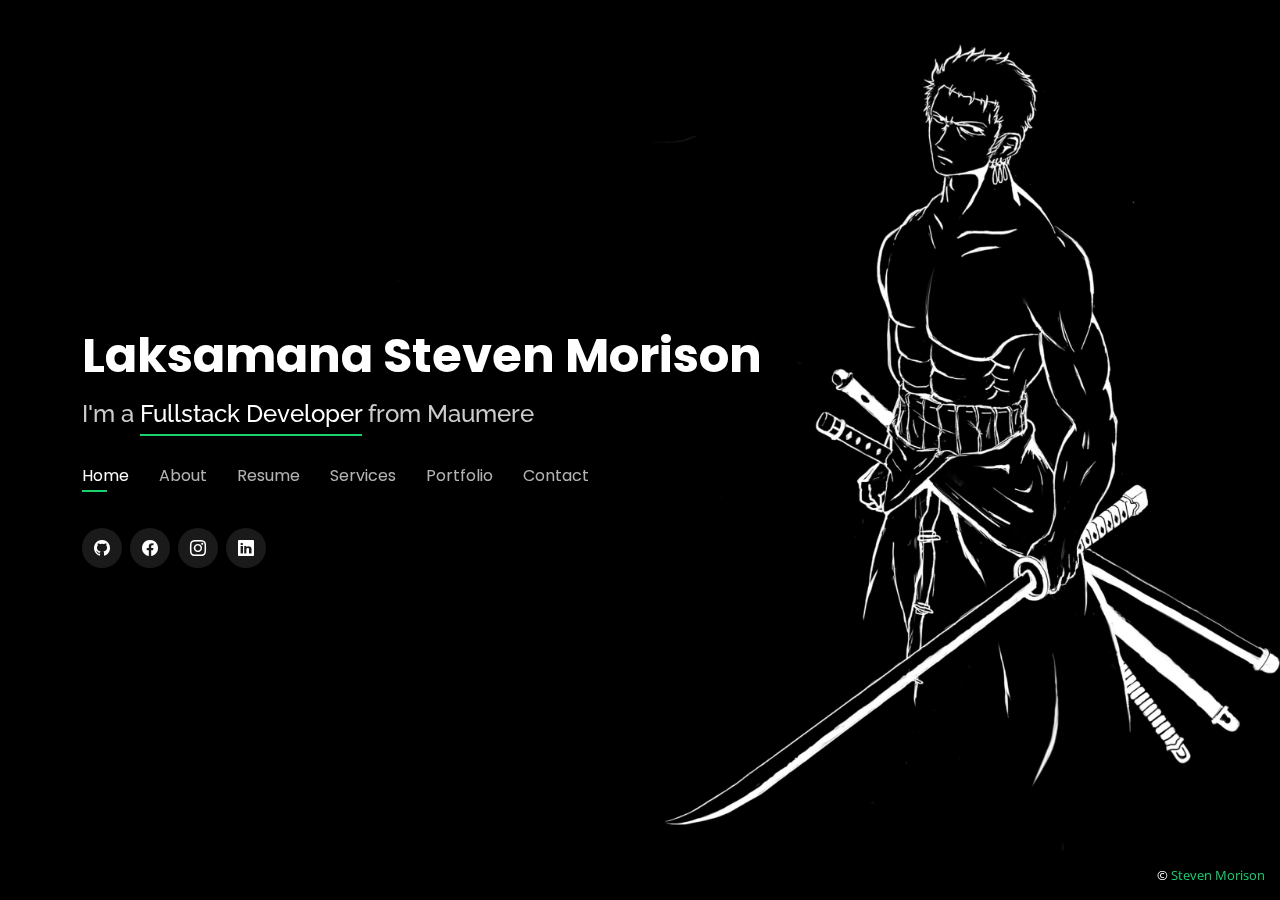
<file: index.html>
<!DOCTYPE html>
<html lang="en">

<head>
  <meta charset="utf-8">
  <meta content="width=device-width, initial-scale=1.0" name="viewport">

  <title>My Personal Portfolio</title>
  <meta content="" name="description">
  <meta content="" name="keywords">

  <!-- Favicons -->
  <link href="assets/img/favicon.png" rel="icon">
  <link href="assets/img/apple-touch-icon.png" rel="apple-touch-icon">

  <!-- Google Fonts -->
  <link href="https://fonts.googleapis.com/css?family=Open+Sans:300,300i,400,400i,600,600i,700,700i|Raleway:300,300i,400,400i,500,500i,600,600i,700,700i|Poppins:300,300i,400,400i,500,500i,600,600i,700,700i" rel="stylesheet">

  <!-- Vendor CSS Files -->
  <link href="assets/vendor/bootstrap/css/bootstrap.min.css" rel="stylesheet">
  <link href="assets/vendor/bootstrap-icons/bootstrap-icons.css" rel="stylesheet">
  <link href="assets/vendor/boxicons/css/boxicons.min.css" rel="stylesheet">
  <link href="assets/vendor/glightbox/css/glightbox.min.css" rel="stylesheet">
  <link href="assets/vendor/remixicon/remixicon.css" rel="stylesheet">
  <link href="assets/vendor/swiper/swiper-bundle.min.css" rel="stylesheet">

  <!-- Template Main CSS File -->
  <link href="assets/css/style.css" rel="stylesheet">
</head>

<body>

  <!-- ======= Header ======= -->
  <header id="header">
    <div class="container">

      <h1><a href="index.html">Laksamana Steven Morison</a></h1>
      <!-- Jika ingin menggunakan logo, gunakan kode di bawah ini -->
      <!-- <a href="index.html" class="mr-auto"><img src="assets/img/logo.png" alt="" class="img-fluid"></a> -->
      <h2>I'm a <span>Fullstack Developer</span> from Maumere</h2>

      <!-- .navbar -->
      <nav id="navbar" class="navbar">
        <ul>
          <li><a class="nav-link active" href="#header">Home</a></li>
          <li><a class="nav-link" href="#about">About</a></li>
          <li><a class="nav-link" href="#resume">Resume</a></li>
          <li><a class="nav-link" href="#services">Services</a></li>
          <li><a class="nav-link" href="#portfolio">Portfolio</a></li>
          <li><a class="nav-link" href="#contact">Contact</a></li>
        </ul>
        <i class="bi bi-list mobile-nav-toggle"></i>
      </nav>
      <!-- === Icon Social Media ===  -->
      <div class="social-links">
        <a href="https://github.com/AntiTeror88" class="github"><i class="bi bi-github"></i></a>
        <a href="#" class="facebook"><i class="bi bi-facebook"></i></a>
        <a href="#" class="instagram"><i class="bi bi-instagram"></i></a>
        <a href="#" class="linkedin"><i class="bi bi-linkedin"></i></a>
      </div>

    </div>
  </header>
  <!-- Akhir Header -->

  <!-- ======= About Section ======= -->
  <section id="about" class="about">

    <!-- ======= About Me ======= -->
    <div class="about-me container">

      <div class="section-title">
        <h2>About Me</h2>
        <p>Learn more about me</p>
      </div>

      <div class="row">
        <div class="col-lg-4" data-aos="fade-right">
          <img src="assets/img/saya.png" class="img-fluid" alt="">
        </div>
        <div class="col-lg-8 pt-4 pt-lg-0 content" data-aos="fade-left">
          <h3>Fullstack Developer &amp; Odoo Developer</h3>
          <p class="fst-italic">
            Lorem ipsum dolor sit amet, consectetur adipiscing elit, sed do eiusmod tempor incididunt ut labore et dolore
            magna aliqua.
          </p>
          <div class="row">
            <div class="col-lg-6">
              <ul>
                <li><i class="bi bi-chevron-right"></i> <strong>Birthday:</strong> <span>11 September 2000</span></li>
                <li><i class="bi bi-chevron-right"></i> <strong>Website:</strong> <span>www.contoh.com</span></li>
                <li><i class="bi bi-chevron-right"></i> <strong>Phone:</strong> <span>+6282329087585</span></li>
                <li><i class="bi bi-chevron-right"></i> <strong>City:</strong> <span>Maumere, East Nusa Tenggara</span></li>
              </ul>
            </div>
            <div class="col-lg-6">
              <ul>
                <li><i class="bi bi-chevron-right"></i> <strong>Age:</strong> <span>23</span></li>
                <li><i class="bi bi-chevron-right"></i> <strong>Degree:</strong> <span>Bachelor</span></li>
                <li><i class="bi bi-chevron-right"></i> <strong>Email:</strong> <span>stevenmorizon123@gmail.com</span></li>
                <li><i class="bi bi-chevron-right"></i> <strong>Freelance:</strong> <span>-</span></li>
              </ul>
            </div>
          </div>
          <p>
            Officiis eligendi itaque labore et dolorum mollitia officiis optio vero. Quisquam sunt adipisci omnis et ut. Nulla accusantium dolor incidunt officia tempore. Et eius omnis.
            Cupiditate ut dicta maxime officiis quidem quia. Sed et consectetur qui quia repellendus itaque neque. Aliquid amet quidem ut quaerat cupiditate. Ab et eum qui repellendus omnis culpa magni laudantium dolores.
          </p>
        </div>
      </div>

    </div><!-- End About Me -->

    <!-- ======= Counts ======= -->
    <div class="counts container">

      <div class="row">

        <div class="col-lg-3 col-md-6">
          <div class="count-box">
            <i class="bi bi-emoji-smile"></i>
            <span data-purecounter-start="0" data-purecounter-end="232" data-purecounter-duration="1" class="purecounter"></span>
            <p>Happy Clients</p>
          </div>
        </div>

        <div class="col-lg-3 col-md-6 mt-5 mt-md-0">
          <div class="count-box">
            <i class="bi bi-journal-richtext"></i>
            <span data-purecounter-start="0" data-purecounter-end="521" data-purecounter-duration="1" class="purecounter"></span>
            <p>Projects</p>
          </div>
        </div>

        <div class="col-lg-3 col-md-6 mt-5 mt-lg-0">
          <div class="count-box">
            <i class="bi bi-headset"></i>
            <span data-purecounter-start="0" data-purecounter-end="1463" data-purecounter-duration="1" class="purecounter"></span>
            <p>Hours Of Support</p>
          </div>
        </div>

        <div class="col-lg-3 col-md-6 mt-5 mt-lg-0">
          <div class="count-box">
            <i class="bi bi-award"></i>
            <span data-purecounter-start="0" data-purecounter-end="24" data-purecounter-duration="1" class="purecounter"></span>
            <p>Awards</p>
          </div>
        </div>

      </div>

    </div>
    <!-- End Counts -->

    <!-- ======= Skills  ======= -->
    <div class="skills container">

      <div class="section-title">
        <h2>Skills</h2>
      </div>

      <div class="row skills-content">

        <div class="col-lg-6">

          <div class="progress">
            <span class="skill">HTML <i class="val">100%</i></span>
            <div class="progress-bar-wrap">
              <div class="progress-bar" role="progressbar" aria-valuenow="100" aria-valuemin="0" aria-valuemax="100"></div>
            </div>
          </div>

          <div class="progress">
            <span class="skill">CSS <i class="val">90%</i></span>
            <div class="progress-bar-wrap">
              <div class="progress-bar" role="progressbar" aria-valuenow="90" aria-valuemin="0" aria-valuemax="100"></div>
            </div>
          </div>

          <div class="progress">
            <span class="skill">JavaScript <i class="val">75%</i></span>
            <div class="progress-bar-wrap">
              <div class="progress-bar" role="progressbar" aria-valuenow="75" aria-valuemin="0" aria-valuemax="100"></div>
            </div>
          </div>

        </div>

        <div class="col-lg-6">

          <div class="progress">
            <span class="skill">PHP <i class="val">80%</i></span>
            <div class="progress-bar-wrap">
              <div class="progress-bar" role="progressbar" aria-valuenow="80" aria-valuemin="0" aria-valuemax="100"></div>
            </div>
          </div>

          <div class="progress">
            <span class="skill">WordPress/CMS <i class="val">90%</i></span>
            <div class="progress-bar-wrap">
              <div class="progress-bar" role="progressbar" aria-valuenow="90" aria-valuemin="0" aria-valuemax="100"></div>
            </div>
          </div>

          <div class="progress">
            <span class="skill">Photoshop <i class="val">55%</i></span>
            <div class="progress-bar-wrap">
              <div class="progress-bar" role="progressbar" aria-valuenow="55" aria-valuemin="0" aria-valuemax="100"></div>
            </div>
          </div>

        </div>

      </div>

    </div><!-- End Skills -->

    <!-- ======= Interests ======= -->
    <div class="interests container">

      <div class="section-title">
        <h2>Interests</h2>
      </div>

      <div class="row">
        <div class="col-lg-3 col-md-4">
          <div class="icon-box">
            <i class="ri-store-line" style="color: #ffbb2c;"></i>
            <h3>Lorem Ipsum</h3>
          </div>
        </div>
        <div class="col-lg-3 col-md-4 mt-4 mt-md-0">
          <div class="icon-box">
            <i class="ri-bar-chart-box-line" style="color: #5578ff;"></i>
            <h3>Dolor Sitema</h3>
          </div>
        </div>
        <div class="col-lg-3 col-md-4 mt-4 mt-md-0">
          <div class="icon-box">
            <i class="ri-calendar-todo-line" style="color: #e80368;"></i>
            <h3>Sed perspiciatis</h3>
          </div>
        </div>
        <div class="col-lg-3 col-md-4 mt-4 mt-lg-0">
          <div class="icon-box">
            <i class="ri-paint-brush-line" style="color: #e361ff;"></i>
            <h3>Magni Dolores</h3>
          </div>
        </div>
        <div class="col-lg-3 col-md-4 mt-4">
          <div class="icon-box">
            <i class="ri-database-2-line" style="color: #47aeff;"></i>
            <h3>Nemo Enim</h3>
          </div>
        </div>
        <div class="col-lg-3 col-md-4 mt-4">
          <div class="icon-box">
            <i class="ri-gradienter-line" style="color: #ffa76e;"></i>
            <h3>Eiusmod Tempor</h3>
          </div>
        </div>
        <div class="col-lg-3 col-md-4 mt-4">
          <div class="icon-box">
            <i class="ri-file-list-3-line" style="color: #11dbcf;"></i>
            <h3>Midela Teren</h3>
          </div>
        </div>
        <div class="col-lg-3 col-md-4 mt-4">
          <div class="icon-box">
            <i class="ri-price-tag-2-line" style="color: #4233ff;"></i>
            <h3>Pira Neve</h3>
          </div>
        </div>
        <div class="col-lg-3 col-md-4 mt-4">
          <div class="icon-box">
            <i class="ri-anchor-line" style="color: #b2904f;"></i>
            <h3>Dirada Pack</h3>
          </div>
        </div>
        <div class="col-lg-3 col-md-4 mt-4">
          <div class="icon-box">
            <i class="ri-disc-line" style="color: #b20969;"></i>
            <h3>Moton Ideal</h3>
          </div>
        </div>
        <div class="col-lg-3 col-md-4 mt-4">
          <div class="icon-box">
            <i class="ri-base-station-line" style="color: #ff5828;"></i>
            <h3>Verdo Park</h3>
          </div>
        </div>
        <div class="col-lg-3 col-md-4 mt-4">
          <div class="icon-box">
            <i class="ri-fingerprint-line" style="color: #29cc61;"></i>
            <h3>Flavor Nivelanda</h3>
          </div>
        </div>
      </div>

    </div><!-- End Interests -->

    <!-- ======= Testimonials ======= -->
    <div class="testimonials container">

      <div class="section-title">
        <h2>Testimonials</h2>
      </div>

      <div class="testimonials-slider swiper" data-aos="fade-up" data-aos-delay="100">
        <div class="swiper-wrapper">

          <div class="swiper-slide">
            <div class="testimonial-item">
              <p>
                <i class="bx bxs-quote-alt-left quote-icon-left"></i>
                Proin iaculis purus consequat sem cure digni ssim donec porttitora entum suscipit rhoncus. Accusantium quam, ultricies eget id, aliquam eget nibh et. Maecen aliquam, risus at semper.
                <i class="bx bxs-quote-alt-right quote-icon-right"></i>
              </p>
              <img src="assets/img/testimonials/testimonials-1.jpg" class="testimonial-img" alt="">
              <h3>Saul Goodman</h3>
              <h4>Ceo &amp; Founder</h4>
            </div>
          </div><!-- End testimonial item -->

          <div class="swiper-slide">
            <div class="testimonial-item">
              <p>
                <i class="bx bxs-quote-alt-left quote-icon-left"></i>
                Export tempor illum tamen malis malis eram quae irure esse labore quem cillum quid cillum eram malis quorum velit fore eram velit sunt aliqua noster fugiat irure amet legam anim culpa.
                <i class="bx bxs-quote-alt-right quote-icon-right"></i>
              </p>
              <img src="assets/img/testimonials/testimonials-2.jpg" class="testimonial-img" alt="">
              <h3>Sara Wilsson</h3>
              <h4>Designer</h4>
            </div>
          </div><!-- End testimonial item -->

          <div class="swiper-slide">
            <div class="testimonial-item">
              <p>
                <i class="bx bxs-quote-alt-left quote-icon-left"></i>
                Enim nisi quem export duis labore cillum quae magna enim sint quorum nulla quem veniam duis minim tempor labore quem eram duis noster aute amet eram fore quis sint minim.
                <i class="bx bxs-quote-alt-right quote-icon-right"></i>
              </p>
              <img src="assets/img/testimonials/testimonials-3.jpg" class="testimonial-img" alt="">
              <h3>Jena Karlis</h3>
              <h4>Store Owner</h4>
            </div>
          </div><!-- End testimonial item -->

          <div class="swiper-slide">
            <div class="testimonial-item">
              <p>
                <i class="bx bxs-quote-alt-left quote-icon-left"></i>
                Fugiat enim eram quae cillum dolore dolor amet nulla culpa multos export minim fugiat minim velit minim dolor enim duis veniam ipsum anim magna sunt elit fore quem dolore labore illum veniam.
                <i class="bx bxs-quote-alt-right quote-icon-right"></i>
              </p>
              <img src="assets/img/testimonials/testimonials-4.jpg" class="testimonial-img" alt="">
              <h3>Matt Brandon</h3>
              <h4>Freelancer</h4>
            </div>
          </div><!-- End testimonial item -->

          <div class="swiper-slide">
            <div class="testimonial-item">
              <p>
                <i class="bx bxs-quote-alt-left quote-icon-left"></i>
                Quis quorum aliqua sint quem legam fore sunt eram irure aliqua veniam tempor noster veniam enim culpa labore duis sunt culpa nulla illum cillum fugiat legam esse veniam culpa fore nisi cillum quid.
                <i class="bx bxs-quote-alt-right quote-icon-right"></i>
              </p>
              <img src="assets/img/testimonials/testimonials-5.jpg" class="testimonial-img" alt="">
              <h3>John Larson</h3>
              <h4>Entrepreneur</h4>
            </div>
          </div><!-- End testimonial item -->

        </div>
        <div class="swiper-pagination"></div>
      </div>

      <div class="owl-carousel testimonials-carousel">

      </div>

    </div><!-- End Testimonials  -->

  </section><!-- End About Section -->

  <!-- ======= Resume Section ======= -->
  <section id="resume" class="resume">
    <div class="container">

      <div class="section-title">
        <h2>Resume</h2>
        <p>Check My Resume</p>
      </div>

      <div class="row">
        <div class="col-lg-6">
          <h3 class="resume-title">Projects &#128187;</h3>
          <div class="resume-item pb-0">
            <h4>Website Perpustakaan Daerah</h4>
            <h5>2021</h5>
            <p><em>Mengembangkan sebuah website Perpustakan Daerah untuk Dinas Kearsipan Kabupaten SIKKA.</em></p>
            <p>
            </p>
          </div>
          <div class="resume-item pb-0">
            <h4>Web Enkripsi Dekripsi Dokumen Algoritma AES 128</h4>
            <h5>2022-2023</h5>
            <p><em>Mengembangkan sebuah website enkripsi dan dekripsi dokumen menggunakan algoritma AES 128 untuk proses enkripsi dan dekripsi dokumen untuk mengamankan dokumen.</em></p>
            <p>
            </p>
          </div>
          <div class="resume-item pb-0">
            <h4>Web Enkripsi Dekripsi Pesan Algoritma Chiperkey</h4>
            <h5>2022-2023</h5>
            <p><em>Mengembangkan sebuah website enkripsi dan dekripsi pesan menggunakan algoritma chiperkey untuk melakukan enkrpsi dan dekripsi pesan dalam bentuk teks untuk mengamankan pesan teks.</em></p>
            <p>
            </p>
          </div>
        

          <h3 class="resume-title">Pendidikan &#127979;</h3>
          <div class="resume-item">
            <h4>Jurusan Ilmu Pengetahuan Sosial</h4>
            <h5>2016 - 2018</h5>
            <p><em>SMA Katolik Frateran Maumere</em></p>
            <p>Masuk pada jurusan Ilmu Pengetahuan Sosial di SMA Katolik Frateran Maumere dengan mengambil penjurusan Ilmu Geografi.</p>
          </div>
          <div class="resume-item">
            <h4>Sarjana Komputer</h4>
            <h5>2018 - 2023</h5>
            <p><em>Universitas Teknologi Yogyakarta</em></p>
            <p>Prodi Informatika di Universitas Teknologi Yogyakarta dengan mengambil konsentrasi Keamanan Komputer (KKO).</p>
          </div>
        </div>
        <div class="col-lg-6">
          <h3 class="resume-title">Pengalaman Kerja &#127970;</h3>
          <div class="resume-item">
            <h4>Senior graphic design specialist</h4>
            <h5>2019 - Present</h5>
            <p><em>Experion, New York, NY </em></p>
            <p>
            <ul>
              <li>Lead in the design, development, and implementation of the graphic, layout, and production communication materials</li>
              <li>Delegate tasks to the 7 members of the design team and provide counsel on all aspects of the project. </li>
              <li>Supervise the assessment of all graphic materials in order to ensure quality and accuracy of the design</li>
              <li>Oversee the efficient use of production project budgets ranging from $2,000 - $25,000</li>
            </ul>
            </p>
          </div>
          <div class="resume-item">
            <h4>Graphic design specialist</h4>
            <h5>2017 - 2018</h5>
            <p><em>Stepping Stone Advertising, New York, NY</em></p>
            <p>
            <ul>
              <li>Developed numerous marketing programs (logos, brochures,infographics, presentations, and advertisements).</li>
              <li>Managed up to 5 projects or tasks at a given time while under pressure</li>
              <li>Recommended and consulted with clients on the most appropriate graphic design</li>
              <li>Created 4+ design presentations and proposals a month for clients and account managers</li>
            </ul>
            </p>
          </div>
        </div>
      </div>

    </div>
  </section><!-- End Resume Section -->

  <!-- ======= Services Section ======= -->
  <section id="services" class="services">
    <div class="container">

      <div class="section-title">
        <h2>Services</h2>
        <p>My Services</p>
      </div>

      <div class="row">
        <div class="col-lg-4 col-md-6 d-flex align-items-stretch">
          <div class="icon-box">
            <div class="icon"><i class="bx bxl-dribbble"></i></div>
            <h4><a href="">Lorem Ipsum</a></h4>
            <p>Voluptatum deleniti atque corrupti quos dolores et quas molestias excepturi</p>
          </div>
        </div>

        <div class="col-lg-4 col-md-6 d-flex align-items-stretch mt-4 mt-md-0">
          <div class="icon-box">
            <div class="icon"><i class="bx bx-file"></i></div>
            <h4><a href="">Sed ut perspiciatis</a></h4>
            <p>Duis aute irure dolor in reprehenderit in voluptate velit esse cillum dolore</p>
          </div>
        </div>

        <div class="col-lg-4 col-md-6 d-flex align-items-stretch mt-4 mt-lg-0">
          <div class="icon-box">
            <div class="icon"><i class="bx bx-tachometer"></i></div>
            <h4><a href="">Magni Dolores</a></h4>
            <p>Excepteur sint occaecat cupidatat non proident, sunt in culpa qui officia</p>
          </div>
        </div>

        <div class="col-lg-4 col-md-6 d-flex align-items-stretch mt-4">
          <div class="icon-box">
            <div class="icon"><i class="bx bx-world"></i></div>
            <h4><a href="">Nemo Enim</a></h4>
            <p>At vero eos et accusamus et iusto odio dignissimos ducimus qui blanditiis</p>
          </div>
        </div>

        <div class="col-lg-4 col-md-6 d-flex align-items-stretch mt-4">
          <div class="icon-box">
            <div class="icon"><i class="bx bx-slideshow"></i></div>
            <h4><a href="">Dele cardo</a></h4>
            <p>Quis consequatur saepe eligendi voluptatem consequatur dolor consequuntur</p>
          </div>
        </div>

        <div class="col-lg-4 col-md-6 d-flex align-items-stretch mt-4">
          <div class="icon-box">
            <div class="icon"><i class="bx bx-arch"></i></div>
            <h4><a href="">Divera don</a></h4>
            <p>Modi nostrum vel laborum. Porro fugit error sit minus sapiente sit aspernatur</p>
          </div>
        </div>

      </div>

    </div>
  </section><!-- End Services Section -->

  <!-- ======= Portfolio Section ======= -->
  <section id="portfolio" class="portfolio">
    <div class="container">

      <div class="section-title">
        <h2>Portfolio</h2>
        <p>My Works</p>
      </div>

      <div class="row">
        <div class="col-lg-12 d-flex justify-content-center">
          <ul id="portfolio-flters">
            <li data-filter="*" class="filter-active">All</li>
            <li data-filter=".filter-app">App</li>
            <li data-filter=".filter-card">Card</li>
            <li data-filter=".filter-web">Web</li>
          </ul>
        </div>
      </div>

      <div class="row portfolio-container">

        <!-- <div class="col-lg-4 col-md-6 portfolio-item filter-app">
          <div class="portfolio-wrap">
            <img src="assets/img/portfolio/portfolio-1.jpg" class="img-fluid" alt="">
            <div class="portfolio-info">
              <h4>App 1</h4>
              <p>App</p>
              <div class="portfolio-links">
                <a href="assets/img/portfolio/portfolio-1.jpg" data-gallery="portfolioGallery" class="portfolio-lightbox" title="App 1"><i class="bx bx-plus"></i></a>
                <a href="portfolio-details.html" data-gallery="portfolioDetailsGallery" data-glightbox="type: external" class="portfolio-details-lightbox" title="Portfolio Details"><i class="bx bx-link"></i></a>
              </div>
            </div>
          </div>
        </div> -->

        <div class="col-lg-4 col-md-6 portfolio-item filter-web">
          <div class="portfolio-wrap">
            <img src="assets/img/portfolio/1.png" class="img-fluid" alt="">
            <div class="portfolio-info">
              <h4>Project 1</h4>
              <p>Website Perpustakaan Daerah</p>
              <div class="portfolio-links">
                <a href="assets/img/portfolio/1.png" data-gallery="portfolioGallery" class="portfolio-lightbox" title="Web 3"><i class="bx bx-plus"></i></a>
                <a href="portfolio-details-3.html" data-gallery="portfolioDetailsGallery" data-glightbox="type: external" class="portfolio-details-lightbox" title="Portfolio Details"><i class="bx bx-link"></i></a>
              </div>
            </div>
          </div>
        </div>

        <!-- <div class="col-lg-4 col-md-6 portfolio-item filter-app">
          <div class="portfolio-wrap">
            <img src="assets/img/portfolio/portfolio-3.jpg" class="img-fluid" alt="">
            <div class="portfolio-info">
              <h4>App 2</h4>
              <p>App</p>
              <div class="portfolio-links">
                <a href="assets/img/portfolio/portfolio-3.jpg" data-gallery="portfolioGallery" class="portfolio-lightbox" title="App 2"><i class="bx bx-plus"></i></a>
                <a href="portfolio-details.html" data-gallery="portfolioDetailsGallery" data-glightbox="type: external" class="portfolio-details-lightbox" title="Portfolio Details"><i class="bx bx-link"></i></a>
              </div>
            </div>
          </div>
        </div> -->

        <!-- <div class="col-lg-4 col-md-6 portfolio-item filter-card">
          <div class="portfolio-wrap">
            <img src="assets/img/portfolio/portfolio-4.jpg" class="img-fluid" alt="">
            <div class="portfolio-info">
              <h4>Card 2</h4>
              <p>Card</p>
              <div class="portfolio-links">
                <a href="assets/img/portfolio/portfolio-4.jpg" data-gallery="portfolioGallery" class="portfolio-lightbox" title="Card 2"><i class="bx bx-plus"></i></a>
                <a href="portfolio-details.html" data-gallery="portfolioDetailsGallery" data-glightbox="type: external" class="portfolio-details-lightbox" title="Portfolio Details"><i class="bx bx-link"></i></a>
              </div>
            </div>
          </div>
        </div> -->

        <div class="col-lg-4 col-md-6 portfolio-item filter-web">
          <div class="portfolio-wrap">
            <img src="assets/img/portfolio/login.png" class="img-fluid" alt="">
            <div class="portfolio-info">
              <h4>Project 2</h4>
              <p>Web Enkripsi Dekripsi AES 128</p>
              <div class="portfolio-links">
                <a href="assets/img/portfolio/login.png" data-gallery="portfolioGallery" class="portfolio-lightbox" title="Web 2"><i class="bx bx-plus"></i></a>
                <a href="portfolio-details.html" data-gallery="portfolioDetailsGallery" data-glightbox="type: external" class="portfolio-details-lightbox" title="Portfolio Details"><i class="bx bx-link"></i></a>
              </div>
            </div>
          </div>
        </div>

        <!-- <div class="col-lg-4 col-md-6 portfolio-item filter-app">
          <div class="portfolio-wrap">
            <img src="assets/img/portfolio/portfolio-6.jpg" class="img-fluid" alt="">
            <div class="portfolio-info">
              <h4>App 3</h4>
              <p>App</p>
              <div class="portfolio-links">
                <a href="assets/img/portfolio/portfolio-6.jpg" data-gallery="portfolioGallery" class="portfolio-lightbox" title="App 3"><i class="bx bx-plus"></i></a>
                <a href="portfolio-details.html" data-gallery="portfolioDetailsGallery" data-glightbox="type: external" class="portfolio-details-lightbox" title="Portfolio Details"><i class="bx bx-link"></i></a>
              </div>
            </div>
          </div>
        </div> -->

        <!-- <div class="col-lg-4 col-md-6 portfolio-item filter-card">
          <div class="portfolio-wrap">
            <img src="assets/img/portfolio/portfolio-7.jpg" class="img-fluid" alt="">
            <div class="portfolio-info">
              <h4>Card 1</h4>
              <p>Card</p>
              <div class="portfolio-links">
                <a href="assets/img/portfolio/portfolio-7.jpg" data-gallery="portfolioGallery" class="portfolio-lightbox" title="Card 1"><i class="bx bx-plus"></i></a>
                <a href="portfolio-details.html" data-gallery="portfolioDetailsGallery" data-glightbox="type: external" class="portfolio-details-lightbox" title="Portfolio Details"><i class="bx bx-link"></i></a>
              </div>
            </div>
          </div>
        </div> -->

        <!-- <div class="col-lg-4 col-md-6 portfolio-item filter-card">
          <div class="portfolio-wrap">
            <img src="assets/img/portfolio/portfolio-8.jpg" class="img-fluid" alt="">
            <div class="portfolio-info">
              <h4>Card 3</h4>
              <p>Card</p>
              <div class="portfolio-links">
                <a href="assets/img/portfolio/portfolio-8.jpg" data-gallery="portfolioGallery" class="portfolio-lightbox" title="Card 3"><i class="bx bx-plus"></i></a>
                <a href="portfolio-details.html" data-gallery="portfolioDetailsGallery" data-glightbox="type: external" class="portfolio-details-lightbox" title="Portfolio Details"><i class="bx bx-link"></i></a>
              </div>
            </div>
          </div>
        </div> -->

        <div class="col-lg-4 col-md-6 portfolio-item filter-web">
          <div class="portfolio-wrap">
            <img src="assets/img/portfolio/Picture1.png" class="img-fluid" alt="">
            <div class="portfolio-info">
              <h4>Project 3</h4>
              <p>Web Enkripsi Dekripsi Chiperkey</p>
              <div class="portfolio-links">
                <a href="assets/img/portfolio/Picture1.png" data-gallery="portfolioGallery" class="portfolio-lightbox" title="Web 3"><i class="bx bx-plus"></i></a>
                <a href="portfolio-details-2.html" data-gallery="portfolioDetailsGallery" data-glightbox="type: external" class="portfolio-details-lightbox" title="Portfolio Details"><i class="bx bx-link"></i></a>
              </div>
            </div>
          </div>
        </div>

      </div>

    </div>
  </section><!-- End Portfolio Section -->

  <!-- ======= Contact Section ======= -->
  <section id="contact" class="contact">
    <div class="container">

      <div class="section-title">
        <h2>Contact</h2>
        <p>Contact Me</p>
      </div>

      <div class="row mt-2">

        <div class="col-md-6 d-flex align-items-stretch">
          <div class="info-box">
            <i class="bx bx-map"></i>
            <h3>My Address</h3>
            <p>Maumere, East Nusa Tenggara</p>
          </div>
        </div>

        <div class="col-md-6 mt-4 mt-md-0 d-flex align-items-stretch">
          <div class="info-box">
            <i class="bx bx-share-alt"></i>
            <h3>Social Profiles</h3>
            <div class="social-links">
              <a href="#" class="github"><i class="bi bi-github"></i></a>
              <a href="#" class="facebook"><i class="bi bi-facebook"></i></a>
              <a href="#" class="instagram"><i class="bi bi-instagram"></i></a>
              <a href="#" class="google-plus"><i class="bi bi-skype"></i></a>
              <a href="#" class="linkedin"><i class="bi bi-linkedin"></i></a>
            </div>
          </div>
        </div>

        <div class="col-md-6 mt-4 d-flex align-items-stretch">
          <div class="info-box">
            <i class="bx bx-envelope"></i>
            <h3>Email Me</h3>
            <p>stevenmorizon123@gmail.com</p>
          </div>
        </div>
        <div class="col-md-6 mt-4 d-flex align-items-stretch">
          <div class="info-box">
            <i class="bx bx-phone-call"></i>
            <h3>Call Me</h3>
            <p>+6282329087585</p>
          </div>
        </div>
      </div>

      <form action="forms/contact.php" method="post" role="form" class="php-email-form mt-4">
        <div class="row">
          <div class="col-md-6 form-group">
            <input type="text" name="name" class="form-control" id="name" placeholder="Masukkan Nama Anda" required>
          </div>
          <div class="col-md-6 form-group mt-3 mt-md-0">
            <input type="email" class="form-control" name="email" id="email" placeholder="Masukkan Email" required>
          </div>
        </div>
        <div class="form-group mt-3">
          <input type="text" class="form-control" name="subject" id="subject" placeholder="Subject" required>
        </div>
        <div class="form-group mt-3">
          <textarea class="form-control" name="message" rows="5" placeholder="Message" required></textarea>
        </div>
        <div class="my-3">
          <div class="loading">Loading</div>
          <div class="error-message"></div>
          <div class="sent-message">Pesan anda sudah terkirim, Terimakasih &#128525;</div>
        </div>
        <div class="text-center"><button type="submit">Kirim Pesan</button></div>
      </form>

    </div>
  </section>
  <!-- End Contact Section -->

  <div class="credits">
    &copy; <a href="#">Steven Morison</a>
  </div>

  <!-- Vendor JS Files -->
  <script src="assets/vendor/purecounter/purecounter_vanilla.js"></script>
  <script src="assets/vendor/bootstrap/js/bootstrap.bundle.min.js"></script>
  <script src="assets/vendor/glightbox/js/glightbox.min.js"></script>
  <script src="assets/vendor/isotope-layout/isotope.pkgd.min.js"></script>
  <script src="assets/vendor/swiper/swiper-bundle.min.js"></script>
  <script src="assets/vendor/waypoints/noframework.waypoints.js"></script>
  <script src="assets/vendor/php-email-form/validate.js"></script>

  <!-- Template Main JS File -->
  <script src="assets/js/main.js"></script>

</body>

</html>
</file>
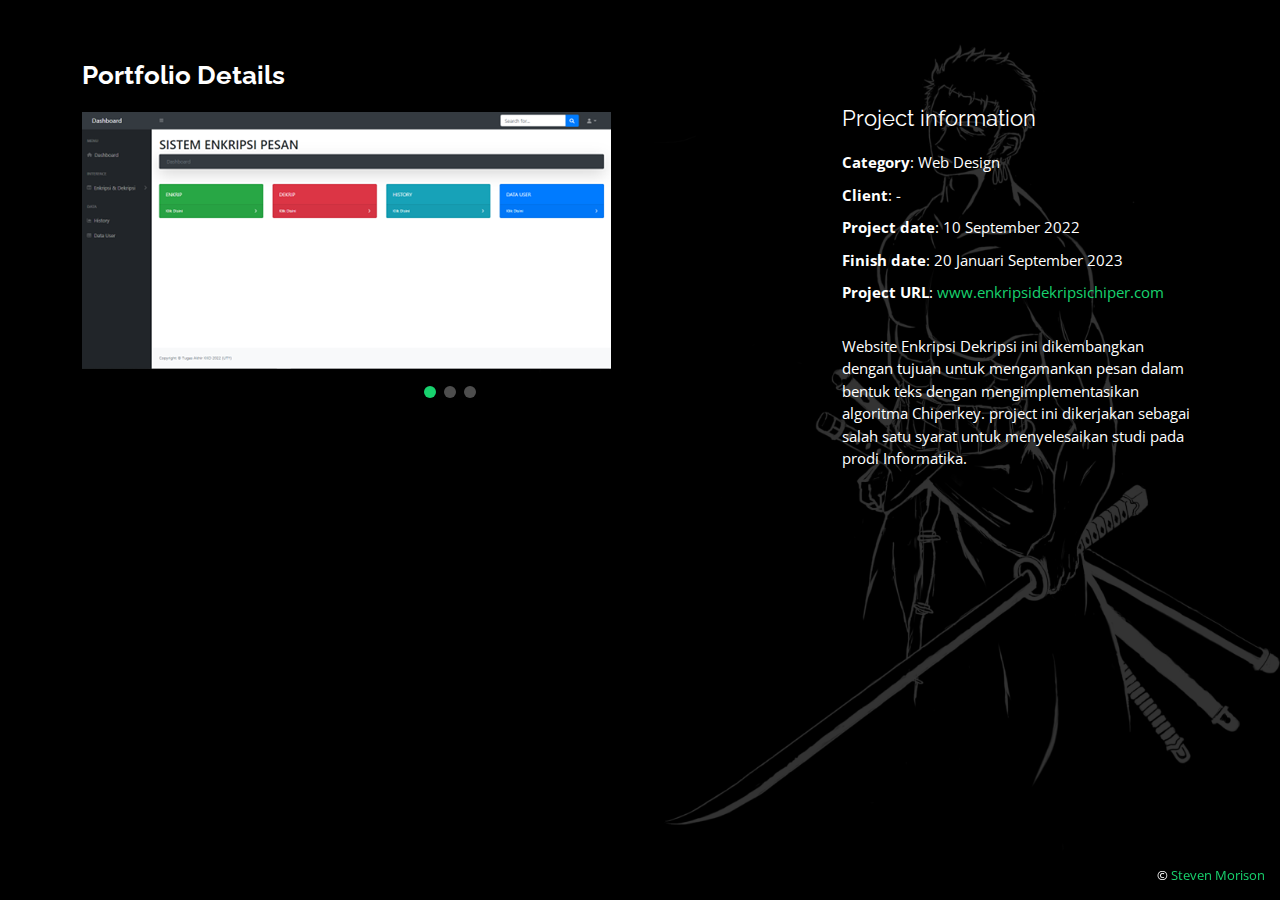
<file: portfolio-details-2.html>
<!DOCTYPE html>
<html lang="en">

<head>
  <meta charset="utf-8">
  <meta content="width=device-width, initial-scale=1.0" name="viewport">
  <title>Portfolio Details</title>
  <meta content="" name="description">
  <meta content="" name="keywords">
  <!-- Favicons -->
  <link href="assets/img/favicon.png" rel="icon">
  <link href="assets/img/apple-touch-icon.png" rel="apple-touch-icon">
  <!-- Google Fonts -->
  <link href="https://fonts.googleapis.com/css?family=Open+Sans:300,300i,400,400i,600,600i,700,700i|Raleway:300,300i,400,400i,500,500i,600,600i,700,700i|Poppins:300,300i,400,400i,500,500i,600,600i,700,700i" rel="stylesheet">
  <!-- Vendor CSS Files -->
  <link href="assets/vendor/bootstrap/css/bootstrap.min.css" rel="stylesheet">
  <link href="assets/vendor/bootstrap-icons/bootstrap-icons.css" rel="stylesheet">
  <link href="assets/vendor/boxicons/css/boxicons.min.css" rel="stylesheet">
  <link href="assets/vendor/glightbox/css/glightbox.min.css" rel="stylesheet">
  <link href="assets/vendor/remixicon/remixicon.css" rel="stylesheet">
  <link href="assets/vendor/swiper/swiper-bundle.min.css" rel="stylesheet">
  <!-- Template Main CSS File -->
  <link href="assets/css/style.css" rel="stylesheet">
</head>
<body>
  <main id="main">

    <!-- ======= Portfolio Details ======= -->
    <div id="portfolio-details" class="portfolio-details">
      <div class="container">

        <div class="row">

          <div class="col-lg-8">
            <h2 class="portfolio-title">Portfolio Details</h2>

            <div class="portfolio-details-slider swiper">
              <div class="swiper-wrapper align-items-center">

                <div class="swiper-slide">
                  <img src="assets/img/portfolio/Picture2.png" alt="">
                </div>

                <div class="swiper-slide">
                  <img src="assets/img/portfolio/Picture3.png" alt="">
                </div>

                <div class="swiper-slide">
                  <img src="assets/img/portfolio/Picture4.png" alt="">
                </div>

              </div>
              <div class="swiper-pagination"></div>
            </div>

          </div>

          <div class="col-lg-4 portfolio-info">
            <h3>Project information</h3>
            <ul>
              <li><strong>Category</strong>: Web Design</li>
              <li><strong>Client</strong>: - </li>
              <li><strong>Project date</strong>: 10 September 2022</li>
              <li><strong>Finish date</strong>: 20 Januari September 2023</li>
              <li><strong>Project URL</strong>: <a href="#">www.enkripsidekripsichiper.com</a></li>
            </ul>

            <p>
             Website Enkripsi Dekripsi ini dikembangkan dengan tujuan untuk mengamankan pesan dalam bentuk teks dengan mengimplementasikan algoritma Chiperkey. project ini dikerjakan sebagai salah satu syarat untuk menyelesaikan studi pada prodi Informatika.
            </p>
          </div>

        </div>

      </div>
    </div>
    <!-- End Portfolio Details -->

  </main>
  <!-- End #main -->

  <div class="credits">
    &copy; <a href="">Steven Morison</a>
  </div>

  <!-- Vendor JS Files -->
  <script src="assets/vendor/purecounter/purecounter_vanilla.js"></script>
  <script src="assets/vendor/bootstrap/js/bootstrap.bundle.min.js"></script>
  <script src="assets/vendor/glightbox/js/glightbox.min.js"></script>
  <script src="assets/vendor/isotope-layout/isotope.pkgd.min.js"></script>
  <script src="assets/vendor/swiper/swiper-bundle.min.js"></script>
  <script src="assets/vendor/waypoints/noframework.waypoints.js"></script>
  <script src="assets/vendor/php-email-form/validate.js"></script>

  <!-- Template Main JS File -->
  <script src="assets/js/main.js"></script>

</body>

</html>
</file>
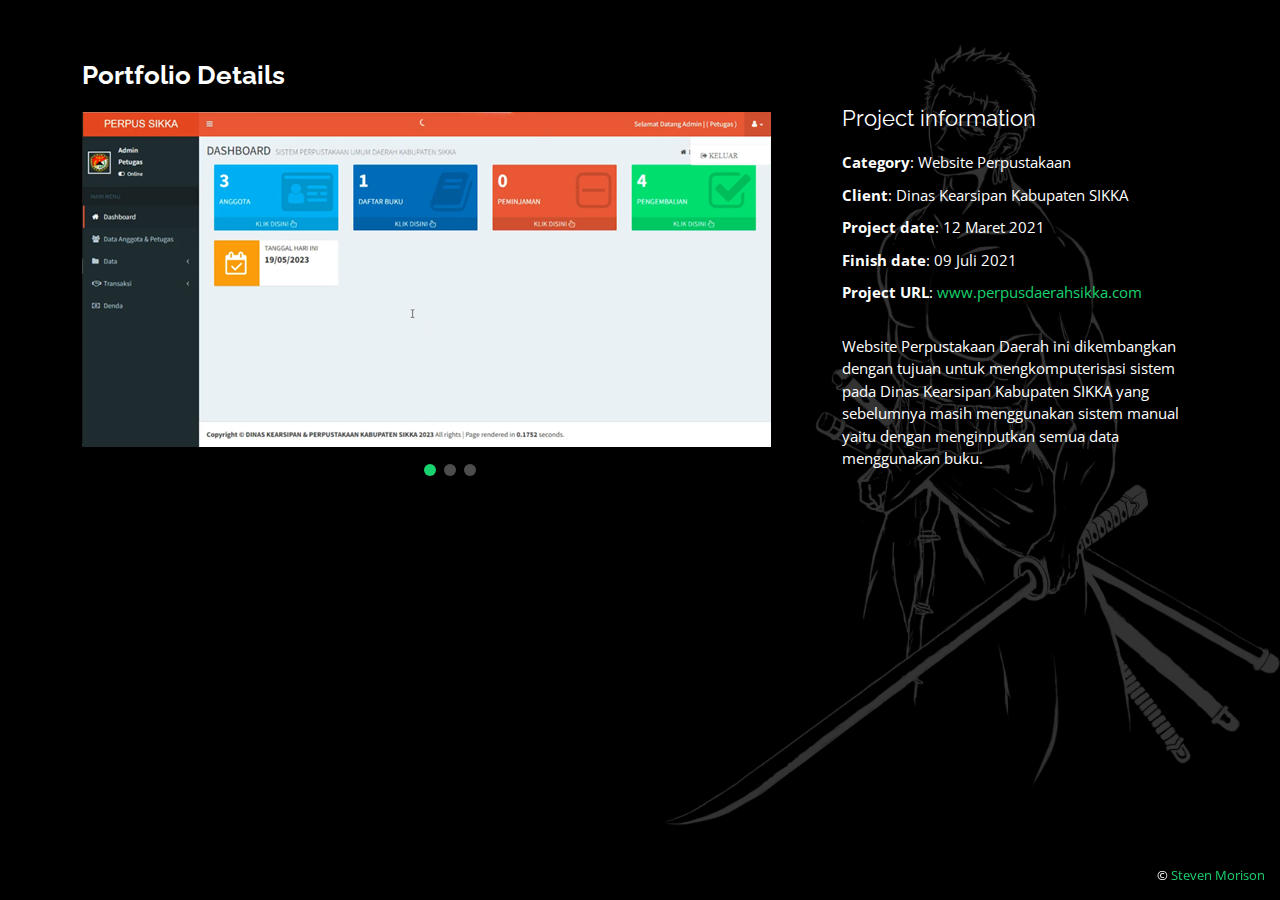
<file: portfolio-details-3.html>
<!DOCTYPE html>
<html lang="en">

<head>
  <meta charset="utf-8">
  <meta content="width=device-width, initial-scale=1.0" name="viewport">
  <title>Portfolio Details</title>
  <meta content="" name="description">
  <meta content="" name="keywords">
  <!-- Favicons -->
  <link href="assets/img/favicon.png" rel="icon">
  <link href="assets/img/apple-touch-icon.png" rel="apple-touch-icon">
  <!-- Google Fonts -->
  <link href="https://fonts.googleapis.com/css?family=Open+Sans:300,300i,400,400i,600,600i,700,700i|Raleway:300,300i,400,400i,500,500i,600,600i,700,700i|Poppins:300,300i,400,400i,500,500i,600,600i,700,700i" rel="stylesheet">
  <!-- Vendor CSS Files -->
  <link href="assets/vendor/bootstrap/css/bootstrap.min.css" rel="stylesheet">
  <link href="assets/vendor/bootstrap-icons/bootstrap-icons.css" rel="stylesheet">
  <link href="assets/vendor/boxicons/css/boxicons.min.css" rel="stylesheet">
  <link href="assets/vendor/glightbox/css/glightbox.min.css" rel="stylesheet">
  <link href="assets/vendor/remixicon/remixicon.css" rel="stylesheet">
  <link href="assets/vendor/swiper/swiper-bundle.min.css" rel="stylesheet">
  <!-- Template Main CSS File -->
  <link href="assets/css/style.css" rel="stylesheet">
</head>
<body>
  <main id="main">

    <!-- ======= Portfolio Details ======= -->
    <div id="portfolio-details" class="portfolio-details">
      <div class="container">

        <div class="row">

          <div class="col-lg-8">
            <h2 class="portfolio-title">Portfolio Details</h2>

            <div class="portfolio-details-slider swiper">
              <div class="swiper-wrapper align-items-center">

                <div class="swiper-slide">
                  <img src="assets/img/portfolio/2.png" alt="">
                </div>

                <div class="swiper-slide">
                  <img src="assets/img/portfolio/3.png" alt="">
                </div>

                <div class="swiper-slide">
                  <img src="assets/img/portfolio/4.png" alt="">
                </div>

              </div>
              <div class="swiper-pagination"></div>
            </div>

          </div>

          <div class="col-lg-4 portfolio-info">
            <h3>Project information</h3>
            <ul>
              <li><strong>Category</strong>: Website Perpustakaan</li>
              <li><strong>Client</strong>: Dinas Kearsipan Kabupaten SIKKA</li>
              <li><strong>Project date</strong>: 12 Maret 2021</li>
              <li><strong>Finish date</strong>: 09  Juli 2021</li>
              <li><strong>Project URL</strong>: <a href="#">www.perpusdaerahsikka.com</a></li>
            </ul>

            <p>
             Website Perpustakaan Daerah ini dikembangkan dengan tujuan untuk mengkomputerisasi sistem pada Dinas Kearsipan Kabupaten SIKKA yang sebelumnya masih menggunakan sistem manual yaitu dengan menginputkan semua data menggunakan buku.
            </p>
          </div>

        </div>

      </div>
    </div>
    <!-- End Portfolio Details -->

  </main>
  <!-- End #main -->

  <div class="credits">
    &copy; <a href="">Steven Morison</a>
  </div>

  <!-- Vendor JS Files -->
  <script src="assets/vendor/purecounter/purecounter_vanilla.js"></script>
  <script src="assets/vendor/bootstrap/js/bootstrap.bundle.min.js"></script>
  <script src="assets/vendor/glightbox/js/glightbox.min.js"></script>
  <script src="assets/vendor/isotope-layout/isotope.pkgd.min.js"></script>
  <script src="assets/vendor/swiper/swiper-bundle.min.js"></script>
  <script src="assets/vendor/waypoints/noframework.waypoints.js"></script>
  <script src="assets/vendor/php-email-form/validate.js"></script>

  <!-- Template Main JS File -->
  <script src="assets/js/main.js"></script>

</body>

</html>
</file>
<file: assets/css/style.css>
body {
  font-family: "Open Sans", sans-serif;
  background-color: #040404;
  color: #fff;
  position: relative;
  background: transparent;
}

body::before {
  content: "";
  position: fixed;
  background: #040404 url("../img/bg-4.jpg") top right no-repeat;
  background-size: cover;
  left: 0;
  right: 0;
  top: 0;
  height: 100vh;
  z-index: -1;
}

@media (min-width: 1024px) {
  body::before {
    background-attachment: fixed;
  }
}

a {
  color: #18d26e;
  text-decoration: none;
}

a:hover {
  color: #35e888;
  text-decoration: none;
}

h1,
h2,
h3,
h4,
h5,
h6 {
  font-family: "Raleway", sans-serif;
}

/*--------------------------------------------------------------
# Header
--------------------------------------------------------------*/
#header {
  transition: ease-in-out 0.3s;
  position: relative;
  height: 100vh;
  display: flex;
  align-items: center;
  z-index: 997;
  overflow-y: auto;
}

#header * {
  transition: ease-in-out 0.3s;
}

#header h1 {
  font-size: 48px;
  margin: 0;
  padding: 0;
  line-height: 1;
  font-weight: 700;
  font-family: "Poppins", sans-serif;
}

#header h1 a,
#header h1 a:hover {
  color: #fff;
  line-height: 1;
  display: inline-block;
}

#header h2 {
  font-size: 24px;
  margin-top: 20px;
  color: rgba(255, 255, 255, 0.8);
}

#header h2 span {
  color: #fff;
  border-bottom: 2px solid #18d26e;
  padding-bottom: 6px;
}

#header img {
  padding: 0;
  margin: 0;
}

#header .social-links {
  margin-top: 40px;
  display: flex;
}

#header .social-links a {
  font-size: 16px;
  display: flex;
  justify-content: center;
  align-items: center;
  background: rgba(255, 255, 255, 0.1);
  color: #fff;
  line-height: 1;
  margin-right: 8px;
  border-radius: 50%;
  width: 40px;
  height: 40px;
}

#header .social-links a:hover {
  background: #18d26e;
}

@media (max-width: 992px) {
  #header h1 {
    font-size: 36px;
  }

  #header h2 {
    font-size: 20px;
    line-height: 30px;
  }

  #header .social-links {
    margin-top: 15px;
  }

  #header .container {
    display: flex;
    flex-direction: column;
    align-items: center;
  }
}

/* Header Top */
#header.header-top {
  height: 80px;
  position: fixed;
  left: 0;
  top: 0;
  right: 0;
  background: rgba(0, 0, 0, 0.9);
}

#header.header-top .social-links,
#header.header-top h2 {
  display: none;
}

#header.header-top h1 {
  margin-right: auto;
  font-size: 36px;
}

#header.header-top img {
  max-height: 60px;
  margin-right: 20px !important;
}

#header.header-top .container {
  display: flex;
  align-items: center;
}

#header.header-top .navbar {
  margin: 0;
}

@media (max-width: 768px) {
  #header.header-top {
    height: 60px;
  }

  #header.header-top h1 {
    font-size: 26px;
  }
}

/*--------------------------------------------------------------
# Navigation Menu
--------------------------------------------------------------*/
/**
* Desktop Navigation 
*/
.navbar {
  padding: 0;
  margin-top: 35px;
}

.navbar ul {
  margin: 0;
  padding: 0;
  display: flex;
  list-style: none;
  align-items: center;
}

.navbar li {
  position: relative;
}

.navbar li+li {
  margin-left: 30px;
}

.navbar a,
.navbar a:focus {
  display: flex;
  align-items: center;
  justify-content: space-between;
  padding: 0;
  font-family: "Poppins", sans-serif;
  font-size: 16px;
  font-weight: 400;
  color: rgba(255, 255, 255, 0.7);
  white-space: nowrap;
  transition: 0.3s;
}

.navbar a i,
.navbar a:focus i {
  font-size: 12px;
  line-height: 0;
  margin-left: 5px;
}

.navbar a:before {
  content: "";
  position: absolute;
  width: 0;
  height: 2px;
  bottom: -4px;
  left: 0;
  background-color: #18d26e;
  visibility: hidden;
  width: 0px;
  transition: all 0.3s ease-in-out 0s;
}

.navbar a:hover:before,
.navbar li:hover>a:before,
.navbar .active:before {
  visibility: visible;
  width: 25px;
}

.navbar a:hover,
.navbar .active,
.navbar .active:focus,
.navbar li:hover>a {
  color: #fff;
}

/**
* Mobile Navigation 
*/
.mobile-nav-toggle {
  color: #fff;
  font-size: 28px;
  cursor: pointer;
  display: none;
  line-height: 0;
  transition: 0.5s;
  position: fixed;
  right: 15px;
  top: 15px;
}

@media (max-width: 991px) {
  .mobile-nav-toggle {
    display: block;
  }

  .navbar ul {
    display: none;
  }
}

.navbar-mobile {
  position: fixed;
  overflow: hidden;
  top: 0;
  right: 0;
  left: 0;
  bottom: 0;
  background: rgba(0, 0, 0, 0.9);
  transition: 0.3s;
  z-index: 999;
  margin-top: 0;
}

.navbar-mobile .mobile-nav-toggle {
  position: absolute;
  top: 15px;
  right: 15px;
}

.navbar-mobile ul {
  display: block;
  position: absolute;
  top: 55px;
  right: 15px;
  bottom: 45px;
  left: 15px;
  padding: 10px 0;
  overflow-y: auto;
  transition: 0.3s;
  border: 2px solid rgba(255, 255, 255, 0.2);
}

.navbar-mobile li {
  padding: 12px 20px;
}

.navbar-mobile li+li {
  margin: 0;
}

.navbar-mobile a,
.navbar-mobile a:focus {
  font-size: 16px;
  position: relative;
}

/*--------------------------------------------------------------
# Sections General
--------------------------------------------------------------*/
section {
  overflow: hidden;
  position: absolute;
  width: 100%;
  top: 140px;
  bottom: 100%;
  opacity: 0;
  transition: ease-in-out 0.4s;
  z-index: 2;
}

section.section-show {
  top: 100px;
  bottom: auto;
  opacity: 1;
  padding-bottom: 45px;
}

section .container {
  background: rgba(0, 0, 0, 0.9);
  padding: 30px;
}

@media (max-width: 768px) {
  section {
    top: 120px;
  }

  section.section-show {
    top: 80px;
  }
}

.section-title h2 {
  font-size: 14px;
  font-weight: 500;
  padding: 0;
  line-height: 1px;
  margin: 0 0 20px 0;
  letter-spacing: 2px;
  text-transform: uppercase;
  color: #aaaaaa;
  font-family: "Poppins", sans-serif;
}

.section-title h2::after {
  content: "";
  width: 120px;
  height: 1px;
  display: inline-block;
  background: #4ceb95;
  margin: 4px 10px;
}

.section-title p {
  margin: 0;
  margin: -15px 0 15px 0;
  font-size: 36px;
  font-weight: 700;
  text-transform: uppercase;
  font-family: "Poppins", sans-serif;
  color: #fff;
}

/*--------------------------------------------------------------
# About
--------------------------------------------------------------*/
.about-me .content h3 {
  font-weight: 700;
  font-size: 26px;
  color: #18d26e;
}

.about-me .content ul {
  list-style: none;
  padding: 0;
}

.about-me .content ul li {
  margin-bottom: 20px;
  display: flex;
  align-items: center;
}

.about-me .content ul strong {
  margin-right: 10px;
}

.about-me .content ul i {
  font-size: 16px;
  margin-right: 5px;
  color: #18d26e;
  line-height: 0;
}

.about-me .content p:last-child {
  margin-bottom: 0;
}

/*--------------------------------------------------------------
# Counts
--------------------------------------------------------------*/
.counts {
  padding: 70px 0 60px;
}

.counts .count-box {
  padding: 30px 30px 25px 30px;
  width: 100%;
  position: relative;
  text-align: center;
  background: rgba(255, 255, 255, 0.08);
}

.counts .count-box i {
  position: absolute;
  top: -25px;
  left: 50%;
  transform: translateX(-50%);
  font-size: 24px;
  background: rgba(255, 255, 255, 0.1);
  padding: 12px;
  color: #18d26e;
  border-radius: 50px;
  line-height: 0;
}

.counts .count-box span {
  font-size: 36px;
  display: block;
  font-weight: 600;
  color: #fff;
}

.counts .count-box p {
  padding: 0;
  margin: 0;
  font-family: "Raleway", sans-serif;
  font-size: 14px;
}

/*--------------------------------------------------------------
# Skills
--------------------------------------------------------------*/
.skills .progress {
  height: 60px;
  display: block;
  background: none;
  border-radius: 0;
}

.skills .progress .skill {
  padding: 10px 0;
  margin: 0;
  text-transform: uppercase;
  display: block;
  font-weight: 600;
  font-family: "Poppins", sans-serif;
  color: #fff;
}

.skills .progress .skill .val {
  float: right;
  font-style: normal;
}

.skills .progress-bar-wrap {
  background: rgba(255, 255, 255, 0.2);
}

.skills .progress-bar {
  width: 1px;
  height: 10px;
  transition: 0.9s;
  background-color: #18d26e;
}

/*--------------------------------------------------------------
# Interests
--------------------------------------------------------------*/
.interests .icon-box {
  display: flex;
  align-items: center;
  padding: 20px;
  background: rgba(255, 255, 255, 0.08);
  transition: ease-in-out 0.3s;
}

.interests .icon-box i {
  font-size: 32px;
  padding-right: 10px;
  line-height: 1;
}

.interests .icon-box h3 {
  font-weight: 700;
  margin: 0;
  padding: 0;
  line-height: 1;
  font-size: 16px;
  color: #fff;
}

.interests .icon-box:hover {
  background: rgba(255, 255, 255, 0.12);
}

/*--------------------------------------------------------------
# Testimonials
--------------------------------------------------------------*/
.testimonials .testimonials-carousel,
.testimonials .testimonials-slider {
  overflow: hidden;
}

.testimonials .testimonial-item {
  box-sizing: content-box;
  min-height: 320px;
}

.testimonials .testimonial-item .testimonial-img {
  width: 90px;
  border-radius: 50%;
  margin: -40px 0 0 40px;
  position: relative;
  z-index: 2;
  border: 6px solid rgba(255, 255, 255, 0.12);
}

.testimonials .testimonial-item h3 {
  font-size: 18px;
  font-weight: bold;
  margin: 10px 0 5px 45px;
  color: #fff;
}

.testimonials .testimonial-item h4 {
  font-size: 14px;
  color: #999;
  margin: 0 0 0 45px;
}

.testimonials .testimonial-item .quote-icon-left,
.testimonials .testimonial-item .quote-icon-right {
  color: rgba(255, 255, 255, 0.25);
  font-size: 26px;
}

.testimonials .testimonial-item .quote-icon-left {
  display: inline-block;
  left: -5px;
  position: relative;
}

.testimonials .testimonial-item .quote-icon-right {
  display: inline-block;
  right: -5px;
  position: relative;
  top: 10px;
}

.testimonials .testimonial-item p {
  font-style: italic;
  margin: 0 15px 0 15px;
  padding: 20px 20px 60px 20px;
  background: rgba(255, 255, 255, 0.1);
  position: relative;
  border-radius: 6px;
  position: relative;
  z-index: 1;
}

.testimonials .swiper-pagination {
  margin-top: 20px;
  position: relative;
}

.testimonials .swiper-pagination .swiper-pagination-bullet {
  width: 12px;
  height: 12px;
  opacity: 1;
  background-color: rgba(255, 255, 255, 0.3);
}

.testimonials .swiper-pagination .swiper-pagination-bullet-active {
  background-color: #18d26e;
}

/*--------------------------------------------------------------
# Resume
--------------------------------------------------------------*/
.resume .resume-title {
  font-size: 26px;
  font-weight: 700;
  margin-top: 20px;
  margin-bottom: 20px;
  color: #fff;
}

.resume .resume-item {
  padding: 0 0 20px 20px;
  margin-top: -2px;
  border-left: 2px solid rgba(255, 255, 255, 0.2);
  position: relative;
}

.resume .resume-item h4 {
  line-height: 18px;
  font-size: 18px;
  font-weight: 600;
  text-transform: uppercase;
  font-family: "Poppins", sans-serif;
  color: #18d26e;
  margin-bottom: 10px;
}

.resume .resume-item h5 {
  font-size: 16px;
  background: rgba(255, 255, 255, 0.15);
  padding: 5px 15px;
  display: inline-block;
  font-weight: 600;
  margin-bottom: 10px;
}

.resume .resume-item ul {
  padding-left: 20px;
}

.resume .resume-item ul li {
  padding-bottom: 10px;
}

.resume .resume-item:last-child {
  padding-bottom: 0;
}

.resume .resume-item::before {
  content: "";
  position: absolute;
  width: 16px;
  height: 16px;
  border-radius: 50px;
  left: -9px;
  top: 0;
  background: #18d26e;
  border: 2px solid #18d26e;
}

/*--------------------------------------------------------------
# Services
--------------------------------------------------------------*/
.services .icon-box {
  text-align: center;
  background: rgba(204, 204, 204, 0.1);
  padding: 80px 20px;
  transition: all ease-in-out 0.3s;
}

.services .icon-box .icon {
  margin: 0 auto;
  width: 64px;
  height: 64px;
  background: #18d26e;
  border-radius: 5px;
  transition: all 0.3s ease-out 0s;
  display: flex;
  align-items: center;
  justify-content: center;
  margin-bottom: 20px;
  transform-style: preserve-3d;
}

.services .icon-box .icon i {
  color: #fff;
  font-size: 28px;
}

.services .icon-box .icon::before {
  position: absolute;
  content: "";
  left: -8px;
  top: -8px;
  height: 100%;
  width: 100%;
  background: rgba(255, 255, 255, 0.15);
  border-radius: 5px;
  transition: all 0.3s ease-out 0s;
  transform: translateZ(-1px);
}

.services .icon-box h4 {
  font-weight: 700;
  margin-bottom: 15px;
  font-size: 24px;
}

.services .icon-box h4 a {
  color: #fff;
}

.services .icon-box p {
  line-height: 24px;
  font-size: 14px;
  margin-bottom: 0;
}

.services .icon-box:hover {
  background: #18d26e;
  border-color: #18d26e;
}

.services .icon-box:hover .icon {
  background: #fff;
}

.services .icon-box:hover .icon i {
  color: #18d26e;
}

.services .icon-box:hover .icon::before {
  background: #35e888;
}

.services .icon-box:hover h4 a,
.services .icon-box:hover p {
  color: #fff;
}

/*--------------------------------------------------------------
# Portfolio
--------------------------------------------------------------*/
.portfolio .portfolio-item {
  margin-bottom: 30px;
}

.portfolio #portfolio-flters {
  padding: 0;
  margin: 0 auto 15px auto;
  list-style: none;
  text-align: center;
  border-radius: 50px;
  padding: 2px 15px;
}

.portfolio #portfolio-flters li {
  cursor: pointer;
  display: inline-block;
  padding: 8px 16px 10px 16px;
  font-size: 14px;
  font-weight: 600;
  line-height: 1;
  text-transform: uppercase;
  color: #fff;
  background: rgba(255, 255, 255, 0.1);
  margin: 0 3px 10px 3px;
  transition: all 0.3s ease-in-out;
  border-radius: 4px;
}

.portfolio #portfolio-flters li:hover,
.portfolio #portfolio-flters li.filter-active {
  background: #18d26e;
}

.portfolio #portfolio-flters li:last-child {
  margin-right: 0;
}

.portfolio .portfolio-wrap {
  transition: 0.3s;
  position: relative;
  overflow: hidden;
  z-index: 1;
  background: rgba(0, 0, 0, 0.6);
}

.portfolio .portfolio-wrap::before {
  content: "";
  background: rgba(0, 0, 0, 0.6);
  position: absolute;
  left: 30px;
  right: 30px;
  top: 30px;
  bottom: 30px;
  transition: all ease-in-out 0.3s;
  z-index: 2;
  opacity: 0;
}

.portfolio .portfolio-wrap .portfolio-info {
  opacity: 0;
  position: absolute;
  top: 0;
  left: 0;
  right: 0;
  bottom: 0;
  text-align: center;
  z-index: 3;
  transition: all ease-in-out 0.3s;
  display: flex;
  flex-direction: column;
  justify-content: center;
  align-items: center;
}

.portfolio .portfolio-wrap .portfolio-info::before {
  display: block;
  content: "";
  width: 48px;
  height: 48px;
  position: absolute;
  top: 35px;
  left: 35px;
  border-top: 3px solid #fff;
  border-left: 3px solid #fff;
  transition: all 0.5s ease 0s;
  z-index: 9994;
}

.portfolio .portfolio-wrap .portfolio-info::after {
  display: block;
  content: "";
  width: 48px;
  height: 48px;
  position: absolute;
  bottom: 35px;
  right: 35px;
  border-bottom: 3px solid #fff;
  border-right: 3px solid #fff;
  transition: all 0.5s ease 0s;
  z-index: 9994;
}

.portfolio .portfolio-wrap .portfolio-info h4 {
  font-size: 20px;
  color: #fff;
  font-weight: 600;
}

.portfolio .portfolio-wrap .portfolio-info p {
  color: #ffffff;
  font-size: 14px;
  text-transform: uppercase;
  padding: 0;
  margin: 0;
}

.portfolio .portfolio-wrap .portfolio-links {
  text-align: center;
  z-index: 4;
}

.portfolio .portfolio-wrap .portfolio-links a {
  color: #fff;
  margin: 0 2px;
  font-size: 28px;
  display: inline-block;
  transition: 0.3s;
}

.portfolio .portfolio-wrap .portfolio-links a:hover {
  color: #63eda3;
}

.portfolio .portfolio-wrap:hover::before {
  top: 0;
  left: 0;
  right: 0;
  bottom: 0;
  opacity: 1;
}

.portfolio .portfolio-wrap:hover .portfolio-info {
  opacity: 1;
}

.portfolio .portfolio-wrap:hover .portfolio-info::before {
  top: 15px;
  left: 15px;
}

.portfolio .portfolio-wrap:hover .portfolio-info::after {
  bottom: 15px;
  right: 15px;
}

/*--------------------------------------------------------------
# Portfolio Details
--------------------------------------------------------------*/
.portfolio-details {
  padding-top: 40px;
  background: rgba(0, 0, 0, 0.8);
  position: fixed;
  left: 0;
  right: 0;
  top: 0;
  bottom: 0;
  overflow-y: auto;
}

.portfolio-details .container {
  padding-top: 20px;
  padding-bottom: 40px;
}

.portfolio-details .portfolio-title {
  font-size: 26px;
  font-weight: 700;
  margin-bottom: 20px;
}

.portfolio-details .portfolio-info {
  padding-top: 45px;
}

.portfolio-details .portfolio-info h3 {
  font-size: 22px;
  font-weight: 400;
  margin-bottom: 20px;
}

.portfolio-details .portfolio-info ul {
  list-style: none;
  padding: 0;
  font-size: 15px;
}

.portfolio-details .portfolio-info ul li+li {
  margin-top: 10px;
}

.portfolio-details .portfolio-info p {
  font-size: 15px;
  padding: 15px 0 0 0;
}

@media (max-width: 992px) {
  .portfolio-details .portfolio-info {
    padding-top: 20px;
  }
}

.portfolio-details .swiper-pagination {
  margin-top: 20px;
  position: relative;
}

.portfolio-details .swiper-pagination .swiper-pagination-bullet {
  width: 12px;
  height: 12px;
  opacity: 1;
  background-color: rgba(255, 255, 255, 0.3);
}

.portfolio-details .swiper-pagination .swiper-pagination-bullet-active {
  background-color: #18d26e;
}

/*--------------------------------------------------------------
# Contact
--------------------------------------------------------------*/
.contact .info-box {
  color: #444444;
  padding: 20px;
  width: 100%;
  background: rgba(255, 255, 255, 0.08);
}

.contact .info-box i.bx {
  font-size: 24px;
  color: #18d26e;
  border-radius: 50%;
  padding: 14px;
  float: left;
  background: rgba(255, 255, 255, 0.1);
}

.contact .info-box h3 {
  font-size: 20px;
  color: rgba(255, 255, 255, 0.5);
  font-weight: 700;
  margin: 10px 0 8px 68px;
}

.contact .info-box p {
  padding: 0;
  color: #fff;
  line-height: 24px;
  font-size: 14px;
  margin: 0 0 0 68px;
}

.contact .info-box .social-links {
  margin: 5px 0 0 68px;
  display: flex;
}

.contact .info-box .social-links a {
  font-size: 18px;
  display: inline-block;
  color: #fff;
  line-height: 1;
  margin-right: 12px;
  transition: 0.3s;
}

.contact .info-box .social-links a:hover {
  color: #18d26e;
}

.contact .php-email-form {
  padding: 30px;
  background: rgba(255, 255, 255, 0.08);
}

.contact .php-email-form .error-message {
  display: none;
  background: rgba(255, 255, 255, 0.08);
  background: #ed3c0d;
  text-align: left;
  padding: 15px;
  font-weight: 600;
}

.contact .php-email-form .error-message br+br {
  margin-top: 25px;
}

.contact .php-email-form .sent-message {
  display: none;
  background: rgba(255, 255, 255, 0.08);
  background: #18d26e;
  text-align: center;
  padding: 15px;
  font-weight: 600;
}

.contact .php-email-form .loading {
  display: none;
  background: rgba(255, 255, 255, 0.08);
  text-align: center;
  padding: 15px;
}

.contact .php-email-form .loading:before {
  content: "";
  display: inline-block;
  border-radius: 50%;
  width: 24px;
  height: 24px;
  margin: 0 10px -6px 0;
  border: 3px solid #18d26e;
  border-top-color: #eee;
  animation: animate-loading 1s linear infinite;
}

.contact .php-email-form input,
.contact .php-email-form textarea {
  border-radius: 0;
  box-shadow: none;
  font-size: 14px;
  background: rgba(255, 255, 255, 0.08);
  border: 0;
  transition: 0.3s;
  color: #fff;
}

.contact .php-email-form input:focus,
.contact .php-email-form textarea:focus {
  background-color: rgba(255, 255, 255, 0.11);
}

.contact .php-email-form input::-moz-placeholder,
.contact .php-email-form textarea::-moz-placeholder {
  color: rgba(255, 255, 255, 0.3);
  opacity: 1;
}

.contact .php-email-form input::placeholder,
.contact .php-email-form textarea::placeholder {
  color: rgba(255, 255, 255, 0.3);
  opacity: 1;
}

.contact .php-email-form input {
  padding: 10px 15px;
}

.contact .php-email-form textarea {
  padding: 12px 15px;
}

.contact .php-email-form button[type=submit] {
  background: #18d26e;
  border: 0;
  padding: 10px 30px;
  color: #fff;
  transition: 0.4s;
  border-radius: 4px;
}

.contact .php-email-form button[type=submit]:hover {
  background: #15bb62;
}

@keyframes animate-loading {
  0% {
    transform: rotate(0deg);
  }

  100% {
    transform: rotate(360deg);
  }
}

/*--------------------------------------------------------------
# Credits
--------------------------------------------------------------*/
.credits {
  position: fixed;
  right: 0;
  left: 0;
  bottom: 0;
  padding: 15px;
  text-align: right;
  font-size: 13px;
  color: #fff;
  z-index: 999999;
}

@media (max-width: 992px) {
  .credits {
    text-align: center;
    padding: 10px;
    background: rgba(0, 0, 0, 0.8);
  }
}

.credits a {
  color: #18d26e;
  transition: 0.3s;
}

.credits a:hover {
  color: #fff;
}
</file>
